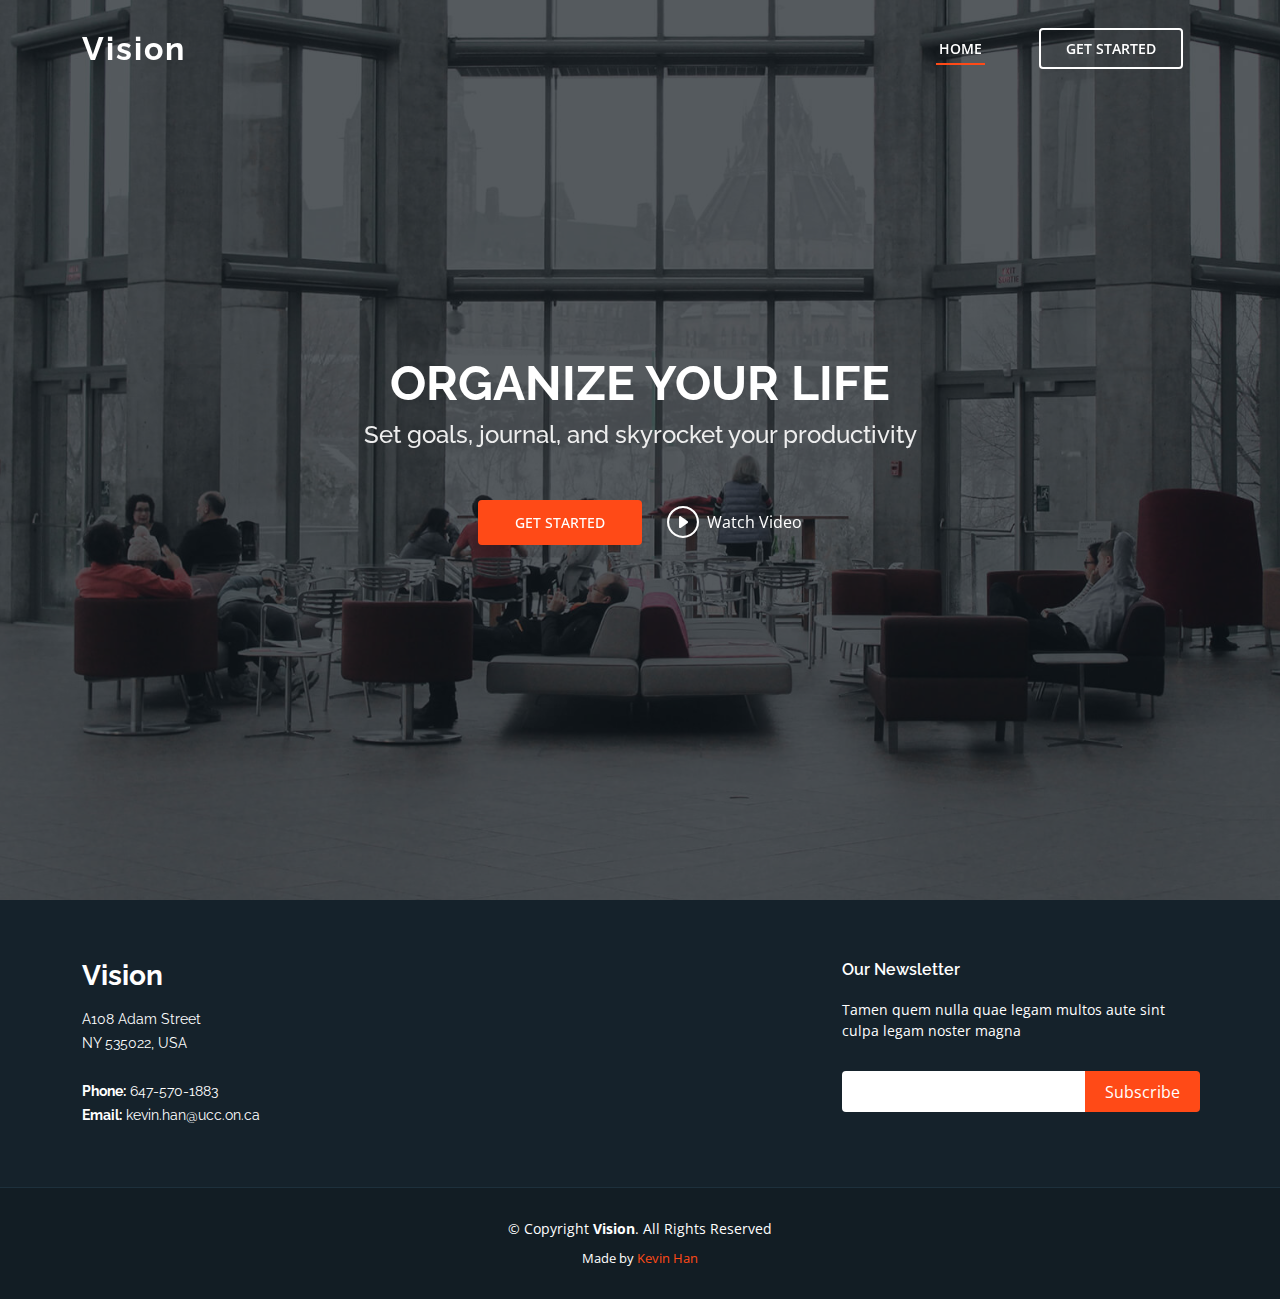
<file: Public/index.html>
<!DOCTYPE html>
<html lang="en">

<head>
  <meta charset="utf-8">
  <meta content="width=device-width, initial-scale=1.0" name="viewport">

  <title>Vision</title>
  <meta content="" name="description">
  <meta content="" name="keywords">

  <!-- Favicons -->
  <link href="assets/img/favicon.png" rel="icon">
  <link href="assets/img/apple-touch-icon.png" rel="apple-touch-icon">

  <!-- Google Fonts -->
  <link href="https://fonts.googleapis.com/css?family=Open+Sans:300,300i,400,400i,600,600i,700,700i|Raleway:300,300i,400,400i,500,500i,600,600i,700,700i|Poppins:300,300i,400,400i,500,500i,600,600i,700,700i" rel="stylesheet">

  <!-- Vendor CSS Files -->
  <link href="assets/vendor/aos/aos.css" rel="stylesheet">
  <link href="assets/vendor/bootstrap/css/bootstrap.min.css" rel="stylesheet">
  <link href="assets/vendor/bootstrap-icons/bootstrap-icons.css" rel="stylesheet">
  <link href="assets/vendor/boxicons/css/boxicons.min.css" rel="stylesheet">
  <link href="assets/vendor/glightbox/css/glightbox.min.css" rel="stylesheet">
  <link href="assets/vendor/remixicon/remixicon.css" rel="stylesheet">
  <link href="assets/vendor/swiper/swiper-bundle.min.css" rel="stylesheet">

  <!-- Template Main CSS File -->
  <link href="assets/css/style.css" rel="stylesheet">

  <!-- =======================================================
  * Template Name: Dewi - v4.3.0
  * Template URL: https://bootstrapmade.com/dewi-free-multi-purpose-html-template/
  * Author: BootstrapMade.com
  * License: https://bootstrapmade.com/license/
  ======================================================== -->
</head>

<body>

  <!-- ======= Header ======= -->
  <header id="header" class="fixed-top ">
    <div class="container d-flex align-items-center justify-content-between">

      <h1 class="logo"><a href="index.html">Vision</a></h1>
      <!-- Uncomment below if you prefer to use an image logo -->
      <!-- <a href="index.html" class="logo"><img src="assets/img/logo.png" alt="" class="img-fluid"></a>-->

      <nav id="navbar" class="navbar">
        <ul>
          <li><a class="nav-link scrollto active" href="index.html">Home</a></li>
          <li><a class="getstarted scrollto" href="login.html">Get Started</a></li>
        </ul>
        <i class="bi bi-list mobile-nav-toggle"></i>
      </nav><!-- .navbar -->

    </div>
  </header><!-- End Header -->

  <!-- ======= Hero Section ======= -->
  <section id="hero">
    <div class="hero-container" data-aos="fade-up" data-aos-delay="150">
      <h1>Organize your life</h1>
      <h2>Set goals, journal, and skyrocket your productivity</h2>
      <div class="d-flex">
        <a href="login.html" class="btn-get-started scrollto get-started-btn">Get Started</a>
        <a href="https://www.youtube.com/watch?v=jDDaplaOz7Q" class="glightbox btn-watch-video"><i class="bi bi-play-circle"></i><span>Watch Video</span></a>
      </div>
    </div>
  </section><!-- End Hero -->

  <main id="main">

  </main><!-- End #main -->

  <!-- ======= Footer ======= -->
  <footer id="footer">
    <div class="footer-top">
      <div class="container">
        <div class="row">

          <div class="col-lg-3 col-md-6">
            <div class="footer-info">
              <h3>Vision</h3>
              <p>
                A108 Adam Street <br>
                NY 535022, USA<br><br>
                <strong>Phone:</strong> 647-570-1883<br>
                <strong>Email:</strong> kevin.han@ucc.on.ca<br>
              </p>
            </div>
          </div>

          <div class="col-lg-2 col-md-6 footer-links">
          </div>

          <div class="col-lg-3 col-md-6 footer-links">

          </div>

          <div class="col-lg-4 col-md-6 footer-newsletter">
            <h4>Our Newsletter</h4>
            <p>Tamen quem nulla quae legam multos aute sint culpa legam noster magna</p>
            <form action="" method="post">
              <input type="email" name="email"><input type="submit" value="Subscribe">
            </form>

          </div>

        </div>
      </div>
    </div>

    <div class="container">
      <div class="copyright">
        &copy; Copyright <strong><span>Vision</span></strong>. All Rights Reserved
      </div>
      <div class="credits">
        <!-- All the links in the footer should remain intact. -->
        <!-- You can delete the links only if you purchased the pro version. -->
        <!-- Licensing information: https://bootstrapmade.com/license/ -->
        <!-- Purchase the pro version with working PHP/AJAX contact form: https://bootstrapmade.com/dewi-free-multi-purpose-html-template/ -->
        Made by <a href="https://hankevin.com">Kevin Han</a>
      </div>
    </div>
  </footer><!-- End Footer -->

  <div id="preloader"></div>
  <a href="#" class="back-to-top d-flex align-items-center justify-content-center"><i class="bi bi-arrow-up-short"></i></a>

  <!-- Vendor JS Files -->
  <script src="assets/vendor/aos/aos.js"></script>
  <script src="assets/vendor/bootstrap/js/bootstrap.bundle.min.js"></script>
  <script src="assets/vendor/glightbox/js/glightbox.min.js"></script>
  <script src="assets/vendor/isotope-layout/isotope.pkgd.min.js"></script>
  <script src="assets/vendor/php-email-form/validate.js"></script>
  <script src="assets/vendor/purecounter/purecounter.js"></script>
  <script src="assets/vendor/swiper/swiper-bundle.min.js"></script>

  <!-- Template Main JS File -->
  <script src="assets/js/main.js"></script>

</body>

</html>
</file>
<file: Public/assets/css/style.css>
/**
* Template Name: Dewi - v4.3.0
* Template URL: https://bootstrapmade.com/dewi-free-multi-purpose-html-template/
* Author: BootstrapMade.com
* License: https://bootstrapmade.com/license/
*/

/*--------------------------------------------------------------
# General
--------------------------------------------------------------*/
body {
  font-family: "Open Sans", sans-serif;
  color: #444444;
}

a {
  color: #ff4a17;
  text-decoration: none;
}

a:hover {
  color: #ff724a;
  text-decoration: none;
}

h1, h2, h3, h4, h5, h6 {
  font-family: "Raleway", sans-serif;
}

/*--------------------------------------------------------------
# Back to top button
--------------------------------------------------------------*/
.back-to-top {
  position: fixed;
  visibility: hidden;
  opacity: 0;
  right: 15px;
  bottom: 15px;
  z-index: 996;
  background: #ff4a17;
  width: 40px;
  height: 40px;
  border-radius: 4px;
  transition: all 0.4s;
}

.back-to-top i {
  font-size: 24px;
  color: #fff;
  line-height: 0;
}

.back-to-top:hover {
  background: #ff6a40;
  color: #fff;
}

.back-to-top.active {
  visibility: visible;
  opacity: 1;
}

/*--------------------------------------------------------------
# Preloader
--------------------------------------------------------------*/
#preloader {
  position: fixed;
  top: 0;
  left: 0;
  right: 0;
  bottom: 0;
  z-index: 9999;
  overflow: hidden;
  background: #fff;
}

#preloader:before {
  content: "";
  position: fixed;
  top: calc(50% - 30px);
  left: calc(50% - 30px);
  border: 6px solid #ff4a17;
  border-top-color: #ffe9e3;
  border-radius: 50%;
  width: 60px;
  height: 60px;
  -webkit-animation: animate-preloader 1s linear infinite;
  animation: animate-preloader 1s linear infinite;
}

@-webkit-keyframes animate-preloader {
  0% {
    transform: rotate(0deg);
  }
  100% {
    transform: rotate(360deg);
  }
}

@keyframes animate-preloader {
  0% {
    transform: rotate(0deg);
  }
  100% {
    transform: rotate(360deg);
  }
}

/*--------------------------------------------------------------
# Disable aos animation delay on mobile devices
--------------------------------------------------------------*/
@media screen and (max-width: 768px) {
  [data-aos-delay] {
    transition-delay: 0 !important;
  }
}

/*--------------------------------------------------------------
# Header
--------------------------------------------------------------*/
#header {
  transition: all 0.5s;
  z-index: 997;
  padding: 20px 0;
}

#header.header-scrolled, #header.header-inner-pages {
  background: rgba(21, 34, 43, 0.85);
  padding: 10px 0;
}

#header .logo {
  font-size: 32px;
  margin: 0;
  padding: 0;
  line-height: 1;
  font-weight: 700;
  letter-spacing: 2px;
}

#header .logo a {
  color: #fff;
}

#header .logo img {
  max-height: 40px;
}

/*--------------------------------------------------------------
# Navigation Menu
--------------------------------------------------------------*/
/**
* Desktop Navigation 
*/
.navbar {
  padding: 0;
}

.navbar ul {
  margin: 0;
  padding: 0;
  display: flex;
  list-style: none;
  align-items: center;
}

.navbar li {
  position: relative;
}

.navbar > ul > li {
  white-space: nowrap;
  padding: 8px 12px;
}

.navbar a, .navbar {
  display: flex;
  align-items: center;
  position: relative;
  justify-content: space-between;
  padding: 0 3px;
  font-size: 14px;
  text-transform: uppercase;
  font-weight: 600;
  color: rgba(255, 255, 255, 0.9);
  white-space: nowrap;
  transition: 0.3s;
}

.navbar a i, .navbar a:focus i {
  font-size: 12px;
  line-height: 0;
  margin-left: 5px;
}

.navbar > ul > li > a:before {
  content: "";
  position: absolute;
  width: 100%;
  height: 2px;
  bottom: -6px;
  left: 0;
  background-color: #ff4a17;
  visibility: hidden;
  width: 0px;
  transition: all 0.3s ease-in-out 0s;
}

.navbar a:hover:before, .navbar li:hover > a:before, .navbar .active:before {
  visibility: visible;
  width: 100%;
}

.navbar a:hover, .navbar .active, .navbar .active:focus, .navbar li:hover > a {
  color: #fff;
}

.navbar .getstarted {
  padding: 8px 25px;
  margin-left: 30px;
  border-radius: 4px;
  color: #fff;
  border: 2px solid #fff;
}

.navbar .getstarted:hover {
  color: #fff;
  background: #fd3800;
  border-color: #ff4a17;
}

.navbar > ul > li > .getstarted:before {
  visibility: hidden;
}

.navbar .dropdown ul {
  display: block;
  position: absolute;
  left: 14px;
  top: calc(100% + 30px);
  margin: 0;
  padding: 10px 0;
  z-index: 99;
  opacity: 0;
  visibility: hidden;
  background: #fff;
  box-shadow: 0px 0px 30px rgba(127, 137, 161, 0.25);
  transition: 0.3s;
  border-radius: 4px;
}

.navbar .dropdown ul li {
  min-width: 200px;
}

.navbar .dropdown ul a {
  padding: 10px 20px;
  font-size: 14px;
  text-transform: none;
  color: #15222b;
  font-weight: 400;
}

.navbar .dropdown ul a i {
  font-size: 12px;
}

.navbar .dropdown ul a:hover, .navbar .dropdown ul .active:hover, .navbar .dropdown ul li:hover > a {
  color: #ff4a17;
}

.navbar .dropdown:hover > ul {
  opacity: 1;
  top: 100%;
  visibility: visible;
}

.navbar .dropdown .dropdown ul {
  top: 0;
  left: calc(100% - 30px);
  visibility: hidden;
}

.navbar .dropdown .dropdown:hover > ul {
  opacity: 1;
  top: 0;
  left: 100%;
  visibility: visible;
}

@media (max-width: 1366px) {
  .navbar .dropdown .dropdown ul {
    left: -90%;
  }
  .navbar .dropdown .dropdown:hover > ul {
    left: -100%;
  }
}

/**
* Mobile Navigation 
*/
.mobile-nav-toggle {
  color: #fff;
  font-size: 28px;
  cursor: pointer;
  display: none;
  line-height: 0;
  transition: 0.5s;
}

@media (max-width: 991px) {
  .mobile-nav-toggle {
    display: block;
  }
  .navbar ul {
    display: none;
  }
}

.navbar-mobile {
  position: fixed;
  overflow: hidden;
  top: 0;
  right: 0;
  left: 0;
  bottom: 0;
  background: rgba(4, 7, 9, 0.9);
  transition: 0.3s;
  z-index: 999;
}

.navbar-mobile .mobile-nav-toggle {
  position: absolute;
  top: 15px;
  right: 15px;
}

.navbar-mobile ul {
  display: block;
  position: absolute;
  top: 55px;
  right: 15px;
  bottom: 15px;
  left: 15px;
  padding: 10px 0;
  border-radius: 10px;
  background-color: #fff;
  overflow-y: auto;
  transition: 0.3s;
}

.navbar-mobile a {
  padding: 10px 20px;
  font-size: 15px;
  color: #15222b;
}

.navbar-mobile a:hover, .navbar-mobile .active, .navbar-mobile li:hover > a {
  color: #ff4a17;
}

.navbar-mobile .getstarted {
  margin: 15px;
}

.navbar-mobile .dropdown ul {
  position: static;
  display: none;
  margin: 10px 20px;
  padding: 10px 0;
  z-index: 99;
  opacity: 1;
  visibility: visible;
  background: #fff;
  box-shadow: 0px 0px 30px rgba(127, 137, 161, 0.25);
}

.navbar-mobile .dropdown ul li {
  min-width: 200px;
}

.navbar-mobile .dropdown ul a {
  padding: 10px 20px;
}

.navbar-mobile .dropdown ul a i {
  font-size: 12px;
}

.navbar-mobile .dropdown ul a:hover, .navbar-mobile .dropdown ul .active:hover, .navbar-mobile .dropdown ul li:hover > a {
  color: #ff4a17;
}

.navbar-mobile .dropdown > .dropdown-active {
  display: block;
}

/*--------------------------------------------------------------
# Hero Section
--------------------------------------------------------------*/
#hero {
  width: 100%;
  height: 100vh;
  background: url("../img/hero-bg.jpg") top center;
  background-size: cover;
  position: relative;
  padding: 0;
}

#hero:before {
  content: "";
  background: rgba(13, 20, 26, 0.7);
  position: absolute;
  bottom: 0;
  top: 0;
  left: 0;
  right: 0;
}

#hero .hero-container {
  position: absolute;
  bottom: 0;
  top: 0;
  left: 0;
  right: 0;
  display: flex;
  justify-content: center;
  align-items: center;
  flex-direction: column;
  text-align: center;
}

#hero h1 {
  margin: 0 0 10px 0;
  font-size: 48px;
  font-weight: 700;
  line-height: 56px;
  text-transform: uppercase;
  color: #fff;
}

#hero h2 {
  color: #eee;
  margin-bottom: 50px;
  font-size: 24px;
}

#hero .btn-get-started {
  font-family: "Open Sans", sans-serif;
  text-transform: uppercase;
  font-weight: 500;
  font-size: 14px;
  display: inline-block;
  padding: 10px 35px 10px 35px;
  border-radius: 4px;
  transition: 0.5s;
  color: #fff;
  background: #ff4a17;
  border: 2px solid #ff4a17;
}

#hero .btn-get-started:hover {
  border-color: #fff;
  background: rgba(255, 255, 255, 0.1);
}

#hero .btn-watch-video {
  font-size: 16px;
  display: inline-block;
  transition: 0.5s;
  margin-left: 25px;
  color: #fff;
  display: inline-flex;
  align-items: center;
  justify-content: center;
}

#hero .btn-watch-video i {
  line-height: 0;
  color: #fff;
  font-size: 32px;
  transition: 0.3s;
  margin-right: 8px;
}

#hero .btn-watch-video:hover i {
  color: #ff4a17;
}

@media (min-width: 1024px) {
  #hero {
    background-attachment: fixed;
  }
}

@media (max-width: 768px) {
  #hero h1 {
    font-size: 28px;
    line-height: 36px;
  }
  #hero h2 {
    font-size: 18px;
    line-height: 24px;
    margin-bottom: 30px;
  }
}

/*--------------------------------------------------------------
# Sections General
--------------------------------------------------------------*/
section {
  padding: 60px 0;
  overflow: hidden;
}

.section-bg {
  background-color: #f0f4f8;
}

.section-title {
  padding-bottom: 40px;
}

.section-title h2 {
  font-size: 14px;
  font-weight: 500;
  padding: 0;
  line-height: 1px;
  margin: 0 0 5px 0;
  letter-spacing: 2px;
  text-transform: uppercase;
  color: #5c8eb0;
  font-family: "Poppins", sans-serif;
}

.section-title h2::after {
  content: "";
  width: 120px;
  height: 1px;
  display: inline-block;
  background: #ff8664;
  margin: 4px 10px;
}

.section-title p {
  margin: 0;
  margin: 0;
  font-size: 36px;
  font-weight: 700;
  text-transform: uppercase;
  font-family: "Poppins", sans-serif;
  color: #263d4d;
}

/*--------------------------------------------------------------
# About
--------------------------------------------------------------*/
.about .container {
  box-shadow: 0px 2px 15px rgba(0, 0, 0, 0.1);
  padding-bottom: 15px;
}

.about .count-box {
  padding: 60px 0;
  width: 100%;
}

.about .count-box i {
  display: block;
  font-size: 48px;
  color: #a1bdd1;
  float: left;
  line-height: 0;
}

.about .count-box span {
  font-size: 28px;
  line-height: 25px;
  display: block;
  font-weight: 700;
  color: #365870;
  margin-left: 60px;
}

.about .count-box p {
  padding: 5px 0 0 0;
  margin: 0 0 0 60px;
  font-family: "Raleway", sans-serif;
  font-weight: 600;
  font-size: 14px;
  color: #2e4b5e;
}

.about .count-box a {
  font-weight: 600;
  display: block;
  margin-top: 20px;
  color: #2e4b5e;
  font-size: 15px;
  font-family: "Poppins", sans-serif;
  transition: ease-in-out 0.3s;
}

.about .count-box a:hover {
  color: #477392;
}

.about .content {
  font-size: 15px;
}

.about .content h3 {
  font-weight: 700;
  font-size: 24px;
  color: #263d4d;
}

.about .content ul {
  list-style: none;
  padding: 0;
}

.about .content ul li {
  padding-bottom: 10px;
  padding-left: 28px;
  position: relative;
}

.about .content ul i {
  font-size: 24px;
  color: #ff4a17;
  position: absolute;
  left: 0;
  top: -2px;
}

.about .content p:last-child {
  margin-bottom: 0;
}

.about .play-btn {
  width: 94px;
  height: 94px;
  background: radial-gradient(#ff4a17 50%, rgba(255, 74, 23, 0.4) 52%);
  border-radius: 50%;
  display: block;
  position: absolute;
  left: calc(50% - 47px);
  top: calc(50% - 47px);
  overflow: hidden;
}

.about .play-btn::after {
  content: '';
  position: absolute;
  left: 50%;
  top: 50%;
  transform: translateX(-40%) translateY(-50%);
  width: 0;
  height: 0;
  border-top: 10px solid transparent;
  border-bottom: 10px solid transparent;
  border-left: 15px solid #fff;
  z-index: 100;
  transition: all 400ms cubic-bezier(0.55, 0.055, 0.675, 0.19);
}

.about .play-btn::before {
  content: '';
  position: absolute;
  width: 120px;
  height: 120px;
  -webkit-animation-delay: 0s;
  animation-delay: 0s;
  -webkit-animation: pulsate-btn 2s;
  animation: pulsate-btn 2s;
  -webkit-animation-direction: forwards;
  animation-direction: forwards;
  -webkit-animation-iteration-count: infinite;
  animation-iteration-count: infinite;
  -webkit-animation-timing-function: steps;
  animation-timing-function: steps;
  opacity: 1;
  border-radius: 50%;
  border: 5px solid rgba(255, 74, 23, 0.7);
  top: -15%;
  left: -15%;
  background: rgba(198, 16, 0, 0);
}

.about .play-btn:hover::after {
  border-left: 15px solid #ff4a17;
  transform: scale(20);
}

.about .play-btn:hover::before {
  content: '';
  position: absolute;
  left: 50%;
  top: 50%;
  transform: translateX(-40%) translateY(-50%);
  width: 0;
  height: 0;
  border: none;
  border-top: 10px solid transparent;
  border-bottom: 10px solid transparent;
  border-left: 15px solid #fff;
  z-index: 200;
  -webkit-animation: none;
  animation: none;
  border-radius: 0;
}

@-webkit-keyframes pulsate-btn {
  0% {
    transform: scale(0.6, 0.6);
    opacity: 1;
  }
  100% {
    transform: scale(1, 1);
    opacity: 0;
  }
}

@keyframes pulsate-btn {
  0% {
    transform: scale(0.6, 0.6);
    opacity: 1;
  }
  100% {
    transform: scale(1, 1);
    opacity: 0;
  }
}

/*--------------------------------------------------------------
# About Boxes
--------------------------------------------------------------*/
.about-boxes {
  background: url("../img/about-boxes-bg.jpg") center top no-repeat fixed;
  background-size: cover;
  padding: 60px 0 30px 0;
  position: relative;
}

.about-boxes::before {
  content: '';
  position: absolute;
  left: 0;
  right: 0;
  top: 0;
  bottom: 0;
  background: rgba(255, 255, 255, 0.92);
  z-index: 9;
}

.about-boxes .container, .about-boxes .container-fluid {
  position: relative;
  z-index: 10;
}

.about-boxes .card {
  border-radius: 3px;
  border: 0;
  box-shadow: 0px 2px 15px rgba(0, 0, 0, 0.1);
  margin-bottom: 30px;
}

.about-boxes .card-icon {
  text-align: center;
  margin-top: -32px;
}

.about-boxes .card-icon i {
  font-size: 32px;
  color: #fff;
  width: 64px;
  height: 64px;
  padding-top: 5px;
  text-align: center;
  background-color: #ff4a17;
  border-radius: 4px;
  text-align: center;
  border: 4px solid #fff;
  transition: 0.3s;
  display: inline-block;
}

.about-boxes .card-body {
  padding-top: 12px;
}

.about-boxes .card-title {
  font-weight: 700;
  text-align: center;
}

.about-boxes .card-title a {
  color: #15222b;
}

.about-boxes .card-title a:hover {
  color: #ff4a17;
}

.about-boxes .card-text {
  color: #5e5e5e;
}

.about-boxes .card:hover .card-icon i {
  background: #fff;
  color: #ff4a17;
}

@media (max-width: 1024px) {
  .about-boxes {
    background-attachment: scroll;
  }
}

/*--------------------------------------------------------------
# Clients
--------------------------------------------------------------*/
.clients {
  background: #f0f4f8;
  padding: 15px 0;
  text-align: center;
}

.clients img {
  max-width: 45%;
  transition: all 0.4s ease-in-out;
  display: inline-block;
  padding: 15px 0;
  filter: grayscale(100);
}

.clients img:hover {
  filter: none;
  transform: scale(1.15);
}

@media (max-width: 768px) {
  .clients img {
    max-width: 40%;
  }
}

/*--------------------------------------------------------------
# Features
--------------------------------------------------------------*/
.features .nav-tabs {
  border: 0;
}

.features .nav-link {
  border: 1px solid #b5ccdb;
  padding: 15px;
  transition: 0.3s;
  color: #15222b;
  border-radius: 0;
  display: flex;
  align-items: center;
  justify-content: center;
}

.features .nav-link i {
  padding-right: 15px;
  font-size: 48px;
}

.features .nav-link h4 {
  font-size: 18px;
  font-weight: 600;
  margin: 0;
}

.features .nav-link:hover {
  color: #ff4a17;
}

.features .nav-link.active {
  background: #ff4a17;
  color: #fff;
  border-color: #ff4a17;
}

@media (max-width: 768px) {
  .features .nav-link i {
    padding: 0;
    line-height: 1;
    font-size: 36px;
  }
}

@media (max-width: 575px) {
  .features .nav-link {
    padding: 15px;
  }
  .features .nav-link i {
    font-size: 24px;
  }
}

.features .tab-content {
  margin-top: 30px;
}

.features .tab-pane h3 {
  font-weight: 600;
  font-size: 26px;
}

.features .tab-pane ul {
  list-style: none;
  padding: 0;
}

.features .tab-pane ul li {
  padding-bottom: 10px;
}

.features .tab-pane ul i {
  font-size: 20px;
  padding-right: 4px;
  color: #ff4a17;
}

.features .tab-pane p:last-child {
  margin-bottom: 0;
}

/*--------------------------------------------------------------
# Services
--------------------------------------------------------------*/
.services .icon-box {
  margin-bottom: 20px;
  padding: 30px;
  border-radius: 6px;
  background: #fff;
}

.services .icon-box i {
  float: left;
  color: #5c8eb0;
  font-size: 40px;
  line-height: 0;
}

.services .icon-box h4 {
  margin-left: 70px;
  font-weight: 700;
  margin-bottom: 15px;
  font-size: 18px;
}

.services .icon-box h4 a {
  color: #365870;
  transition: 0.3s;
}

.services .icon-box .icon-box:hover h4 a {
  color: #ff4a17;
}

.services .icon-box p {
  margin-left: 70px;
  line-height: 24px;
  font-size: 14px;
}

.services .icon-box:hover h4 a {
  color: #ff4a17;
}

/*--------------------------------------------------------------
# Testimonials
--------------------------------------------------------------*/
.testimonials {
  padding: 80px 0;
  background: url("../img/testimonials-bg.jpg") no-repeat;
  background-position: center center;
  background-size: cover;
  position: relative;
}

.testimonials::before {
  content: "";
  position: absolute;
  left: 0;
  right: 0;
  top: 0;
  bottom: 0;
  background: rgba(13, 20, 26, 0.7);
}

.testimonials .section-header {
  margin-bottom: 40px;
}

.testimonials .testimonial-item {
  text-align: center;
  color: #fff;
}

.testimonials .testimonial-item .testimonial-img {
  width: 100px;
  border-radius: 50%;
  border: 6px solid rgba(255, 255, 255, 0.15);
  margin: 0 auto;
}

.testimonials .testimonial-item h3 {
  font-size: 20px;
  font-weight: bold;
  margin: 10px 0 5px 0;
  color: #fff;
}

.testimonials .testimonial-item h4 {
  font-size: 14px;
  color: #ddd;
  margin: 0 0 15px 0;
}

.testimonials .testimonial-item .quote-icon-left, .testimonials .testimonial-item .quote-icon-right {
  color: rgba(255, 255, 255, 0.4);
  font-size: 26px;
}

.testimonials .testimonial-item .quote-icon-left {
  display: inline-block;
  left: -5px;
  position: relative;
}

.testimonials .testimonial-item .quote-icon-right {
  display: inline-block;
  right: -5px;
  position: relative;
  top: 10px;
}

.testimonials .testimonial-item p {
  font-style: italic;
  margin: 0 auto 15px auto;
  color: #eee;
}

@media (min-width: 992px) {
  .testimonials .testimonial-item p {
    width: 80%;
  }
}

.testimonials .swiper-pagination {
  margin-top: 20px;
  position: relative;
}

.testimonials .swiper-pagination .swiper-pagination-bullet {
  width: 12px;
  height: 12px;
  background-color: #a1bdd1;
  opacity: .5;
}

.testimonials .swiper-pagination .swiper-pagination-bullet-active {
  background-color: #ff4a17;
  opacity: 1;
}

/*--------------------------------------------------------------
# Portfolio
--------------------------------------------------------------*/
.portfolio #portfolio-flters {
  padding: 0;
  margin: 0 auto 25px auto;
  list-style: none;
  text-align: center;
  border-radius: 50px;
}

.portfolio #portfolio-flters li {
  cursor: pointer;
  display: inline-block;
  padding: 8px 16px;
  font-size: 14px;
  font-weight: 500;
  line-height: 1;
  color: #444444;
  margin: 0 3px 10px 3px;
  transition: all ease-in-out 0.3s;
  background: #e5edf3;
  border-radius: 4px;
}

.portfolio #portfolio-flters li:hover, .portfolio #portfolio-flters li.filter-active {
  color: #fff;
  background: #ff4a17;
}

.portfolio #portfolio-flters li:last-child {
  margin-right: 0;
}

.portfolio .portfolio-item {
  margin-bottom: 30px;
  overflow: hidden;
}

.portfolio .portfolio-item img {
  position: relative;
  top: 0;
  transition: all 0.6s cubic-bezier(0.645, 0.045, 0.355, 1);
}

.portfolio .portfolio-item .portfolio-info {
  opacity: 0;
  position: absolute;
  left: 15px;
  right: 15px;
  bottom: -50px;
  z-index: 3;
  transition: all ease-in-out 0.3s;
  background: #ff4a17;
  padding: 15px 20px;
}

.portfolio .portfolio-item .portfolio-info h4 {
  font-size: 18px;
  color: #fff;
  font-weight: 600;
}

.portfolio .portfolio-item .portfolio-info p {
  color: #fff;
  font-size: 14px;
  margin-bottom: 0;
}

.portfolio .portfolio-item .portfolio-info .preview-link, .portfolio .portfolio-item .portfolio-info .details-link {
  position: absolute;
  right: 50px;
  font-size: 24px;
  top: calc(50% - 18px);
  color: white;
  transition: ease-in-out 0.3s;
}

.portfolio .portfolio-item .portfolio-info .preview-link:hover, .portfolio .portfolio-item .portfolio-info .details-link:hover {
  color: #ffc1b0;
}

.portfolio .portfolio-item .portfolio-info .details-link {
  right: 15px;
}

.portfolio .portfolio-item:hover img {
  top: -30px;
}

.portfolio .portfolio-item:hover .portfolio-info {
  opacity: 1;
  bottom: 0;
}

/*--------------------------------------------------------------
# Portfolio Details
--------------------------------------------------------------*/
.portfolio-details {
  padding-top: 40px;
}

.portfolio-details .portfolio-details-slider img {
  width: 100%;
}

.portfolio-details .portfolio-details-slider .swiper-pagination {
  margin-top: 20px;
  position: relative;
}

.portfolio-details .portfolio-details-slider .swiper-pagination .swiper-pagination-bullet {
  width: 12px;
  height: 12px;
  background-color: #fff;
  opacity: 1;
  border: 1px solid #ff4a17;
}

.portfolio-details .portfolio-details-slider .swiper-pagination .swiper-pagination-bullet-active {
  background-color: #ff4a17;
}

.portfolio-details .portfolio-info {
  padding: 30px;
  box-shadow: 0px 0 30px rgba(21, 34, 43, 0.08);
}

.portfolio-details .portfolio-info h3 {
  font-size: 22px;
  font-weight: 700;
  margin-bottom: 20px;
  padding-bottom: 20px;
  border-bottom: 1px solid #eee;
}

.portfolio-details .portfolio-info ul {
  list-style: none;
  padding: 0;
  font-size: 15px;
}

.portfolio-details .portfolio-info ul li + li {
  margin-top: 10px;
}

.portfolio-details .portfolio-description {
  padding-top: 30px;
}

.portfolio-details .portfolio-description h2 {
  font-size: 26px;
  font-weight: 700;
  margin-bottom: 20px;
}

.portfolio-details .portfolio-description p {
  padding: 0;
}

/*--------------------------------------------------------------
# Team
--------------------------------------------------------------*/
.team {
  position: relative;
}

.team .container {
  position: relative;
  z-index: 10;
}

.team .member {
  margin-bottom: 80px;
  position: relative;
}

.team .member .pic {
  overflow: hidden;
}

.team .member .member-info {
  position: absolute;
  bottom: -50px;
  left: 20px;
  right: 20px;
  background: #fff;
  padding: 20px 15px;
  color: #15222b;
  box-shadow: 0px 2px 15px rgba(0, 0, 0, 0.1);
  overflow: hidden;
  transition: 0.5s;
}

.team .member h4 {
  font-weight: 700;
  margin-bottom: 10px;
  font-size: 16px;
  color: #15222b;
  position: relative;
  padding-bottom: 10px;
}

.team .member h4::after {
  content: '';
  position: absolute;
  display: block;
  width: 50px;
  height: 1px;
  background: #7fa5c0;
  bottom: 0;
  left: 0;
}

.team .member span {
  font-style: italic;
  display: block;
  font-size: 13px;
}

.team .member .social {
  position: absolute;
  right: 15px;
  bottom: 15px;
}

.team .member .social a {
  transition: color 0.3s;
  color: #477392;
}

.team .member .social a:hover {
  color: #ff4a17;
}

.team .member .social i {
  font-size: 16px;
  margin: 0 2px;
}

@media (max-width: 992px) {
  .team .member {
    margin-bottom: 110px;
  }
}

/*--------------------------------------------------------------
# Contact
--------------------------------------------------------------*/
.contact .info-box {
  color: #444444;
  text-align: center;
  box-shadow: 0 0 30px rgba(214, 215, 216, 0.6);
  padding: 20px 0 30px 0;
}

.contact .info-box i {
  font-size: 32px;
  color: #ff4a17;
  border-radius: 50%;
  padding: 8px;
}

.contact .info-box h3 {
  font-size: 20px;
  color: #777777;
  font-weight: 700;
  margin: 10px 0;
}

.contact .info-box p {
  padding: 0;
  line-height: 24px;
  font-size: 14px;
  margin-bottom: 0;
}

.contact .php-email-form {
  box-shadow: 0 0 30px rgba(214, 215, 216, 0.6);
  padding: 30px;
}

.contact .php-email-form .error-message {
  display: none;
  color: #fff;
  background: #ed3c0d;
  text-align: left;
  padding: 15px;
  font-weight: 600;
}

.contact .php-email-form .error-message br + br {
  margin-top: 25px;
}

.contact .php-email-form .sent-message {
  display: none;
  color: #fff;
  background: #18d26e;
  text-align: center;
  padding: 15px;
  font-weight: 600;
}

.contact .php-email-form .loading {
  display: none;
  background: #fff;
  text-align: center;
  padding: 15px;
}

.contact .php-email-form .loading:before {
  content: "";
  display: inline-block;
  border-radius: 50%;
  width: 24px;
  height: 24px;
  margin: 0 10px -6px 0;
  border: 3px solid #18d26e;
  border-top-color: #eee;
  -webkit-animation: animate-loading 1s linear infinite;
  animation: animate-loading 1s linear infinite;
}

.contact .php-email-form input, .contact .php-email-form textarea {
  border-radius: 0;
  box-shadow: none;
  font-size: 14px;
  border-radius: 4px;
}

.contact .php-email-form input:focus, .contact .php-email-form textarea:focus {
  border-color: #ff4a17;
}

.contact .php-email-form input {
  padding: 10px 15px;
}

.contact .php-email-form textarea {
  padding: 12px 15px;
}

.contact .php-email-form button[type="submit"] {
  background: #ff4a17;
  border: 0;
  padding: 10px 24px;
  color: #fff;
  transition: 0.4s;
  border-radius: 4px;
}

.contact .php-email-form button[type="submit"]:hover {
  background: #ff5e31;
}

@-webkit-keyframes animate-loading {
  0% {
    transform: rotate(0deg);
  }
  100% {
    transform: rotate(360deg);
  }
}

@keyframes animate-loading {
  0% {
    transform: rotate(0deg);
  }
  100% {
    transform: rotate(360deg);
  }
}

/*--------------------------------------------------------------
# Breadcrumbs
--------------------------------------------------------------*/
.breadcrumbs {
  padding: 15px 0;
  background: #f0f4f8;
  min-height: 40px;
  margin-top: 78px;
}

.breadcrumbs h2 {
  font-size: 28px;
  font-weight: 400;
}

.breadcrumbs ol {
  display: flex;
  flex-wrap: wrap;
  list-style: none;
  padding: 0;
  margin: 0;
}

.breadcrumbs ol li + li {
  padding-left: 10px;
}

.breadcrumbs ol li + li::before {
  display: inline-block;
  padding-right: 10px;
  color: #263d4d;
  content: "/";
}

@media (max-width: 992px) {
  .breadcrumbs {
    margin-top: 52px;
  }
  .breadcrumbs .d-flex {
    display: block !important;
  }
  .breadcrumbs ol {
    display: block;
  }
  .breadcrumbs ol li {
    display: inline-block;
  }
}

/*--------------------------------------------------------------
# Footer
--------------------------------------------------------------*/
#footer {
  background: #121d24;
  padding: 0 0 30px 0;
  color: #fff;
  font-size: 14px;
}

#footer .footer-top {
  background: #15222b;
  border-bottom: 1px solid #1d303c;
  padding: 60px 0 30px 0;
}

#footer .footer-top .footer-info {
  margin-bottom: 30px;
}

#footer .footer-top .footer-info h3 {
  font-size: 28px;
  margin: 0 0 15px 0;
  padding: 2px 0 2px 0;
  line-height: 1;
  font-weight: 700;
}

#footer .footer-top .footer-info p {
  font-size: 14px;
  line-height: 24px;
  margin-bottom: 0;
  font-family: "Raleway", sans-serif;
  color: #fff;
}

#footer .footer-top .social-links a {
  font-size: 18px;
  display: inline-block;
  background: rgba(255, 255, 255, 0.08);
  color: #fff;
  line-height: 1;
  padding: 8px 0;
  margin-right: 4px;
  border-radius: 4px;
  text-align: center;
  width: 36px;
  height: 36px;
  transition: 0.3s;
}

#footer .footer-top .social-links a:hover {
  background: #ff4a17;
  color: #fff;
  text-decoration: none;
}

#footer .footer-top h4 {
  font-size: 16px;
  font-weight: 600;
  color: #fff;
  position: relative;
  padding-bottom: 12px;
}

#footer .footer-top .footer-links {
  margin-bottom: 30px;
}

#footer .footer-top .footer-links ul {
  list-style: none;
  padding: 0;
  margin: 0;
}

#footer .footer-top .footer-links ul i {
  padding-right: 2px;
  color: #ff5e31;
  font-size: 18px;
  line-height: 1;
}

#footer .footer-top .footer-links ul li {
  padding: 10px 0;
  display: flex;
  align-items: center;
}

#footer .footer-top .footer-links ul li:first-child {
  padding-top: 0;
}

#footer .footer-top .footer-links ul a {
  color: #fff;
  transition: 0.3s;
  display: inline-block;
  line-height: 1;
}

#footer .footer-top .footer-links ul a:hover {
  color: #ff4a17;
}

#footer .footer-top .footer-newsletter form {
  margin-top: 30px;
  background: #fff;
  padding: 6px 10px;
  position: relative;
  border-radius: 4px;
}

#footer .footer-top .footer-newsletter form input[type="email"] {
  border: 0;
  padding: 4px;
  width: calc(100% - 110px);
}

#footer .footer-top .footer-newsletter form input[type="submit"] {
  position: absolute;
  top: 0;
  right: -2px;
  bottom: 0;
  border: 0;
  background: none;
  font-size: 16px;
  padding: 0 20px;
  background: #ff4a17;
  color: #fff;
  transition: 0.3s;
  border-radius: 0 4px 4px 0;
}

#footer .footer-top .footer-newsletter form input[type="submit"]:hover {
  background: #ff5e31;
}

#footer .copyright {
  text-align: center;
  padding-top: 30px;
}

#footer .credits {
  padding-top: 10px;
  text-align: center;
  font-size: 13px;
  color: #fff;
}

#footer .credits a {
  transition: 0.3s;
}

.navbar .navButton {
  padding: 8px 25px;
  margin-left: 30px;
  border-radius: 4px;
  color: #fff;
  border: 2px solid #fff;
}

.navbar .navButton:hover {
  color: #fff;
  background: #fd3800;
  border-color: #ff4a17;
}

.navbar > ul > li > .navButton:before {
  visibility: hidden;
}
</file>
